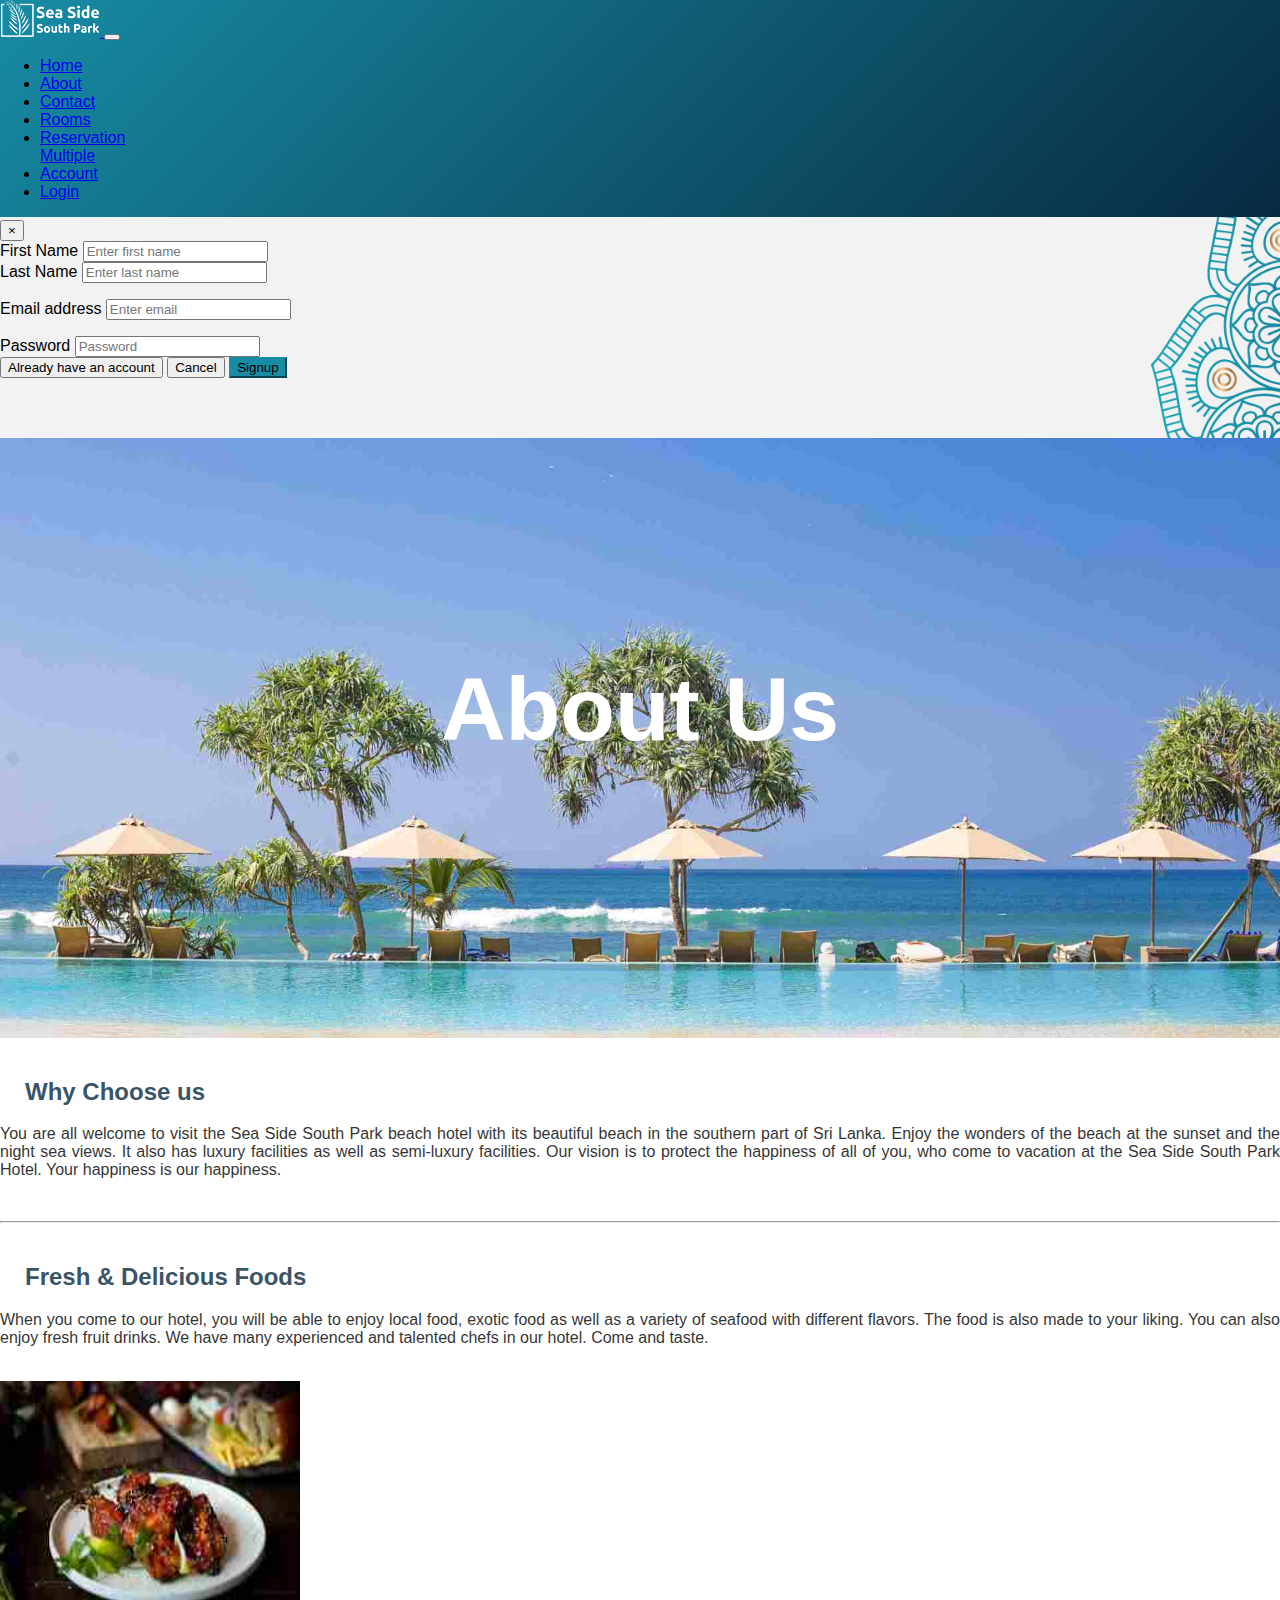
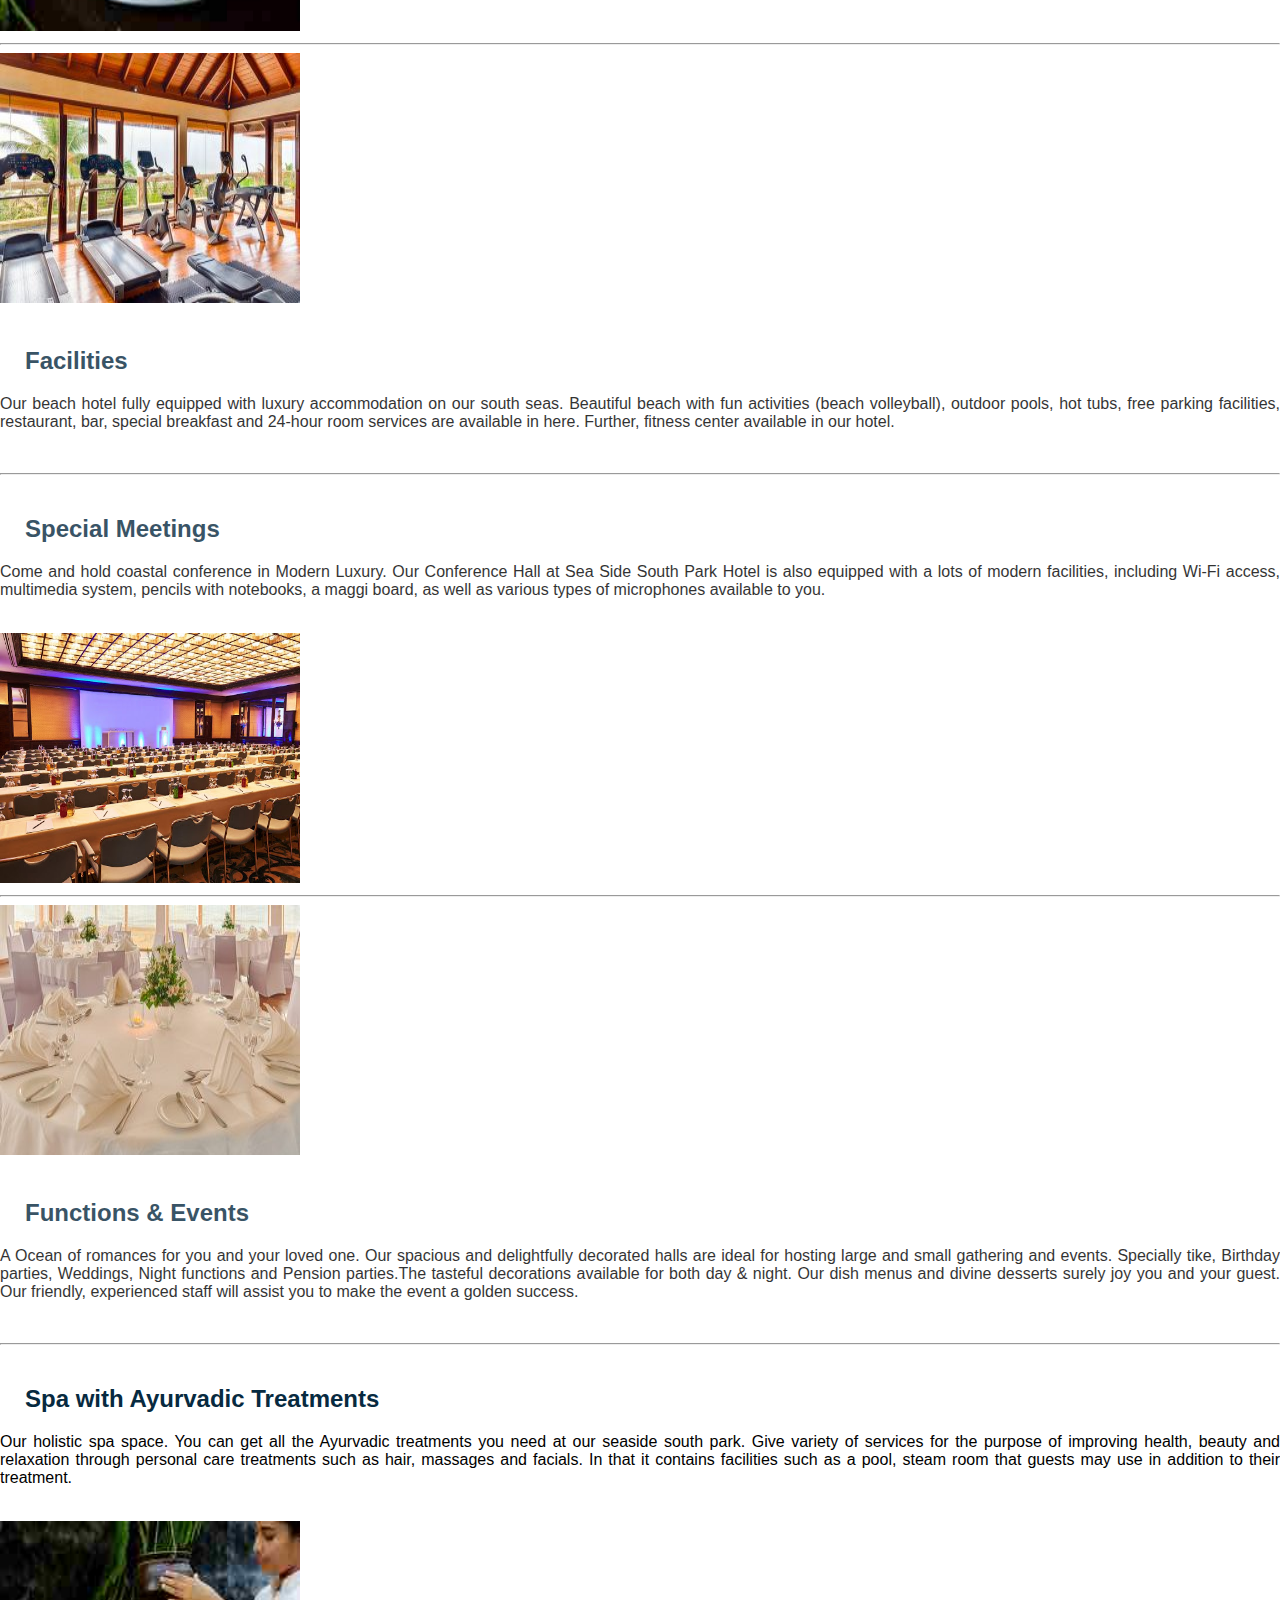
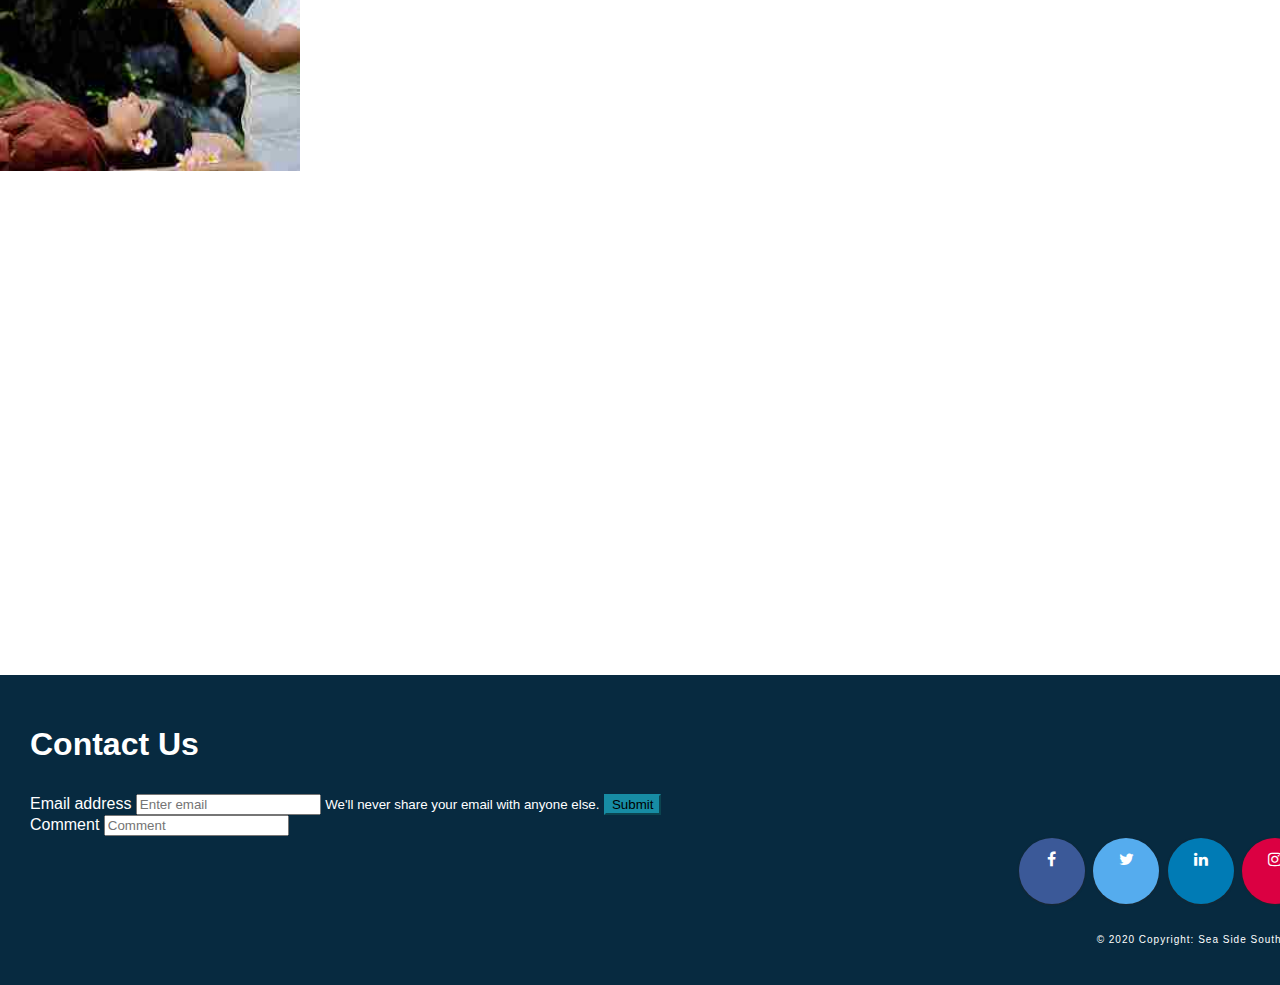
<file: html/about.html>
<!DOCTYPE html>
<html>

    <head>

        <title>About</title>
        <link rel="stylesheet" type="text/css" href="../css/about.css"/> 
        <link rel="stylesheet" href="../css/navbar.css">
        <link rel="stylesheet" href="../css/footer1.css">
        <script src="../js/home.js"></script>
        <link rel="stylesheet" href="https://cdnjs.cloudflare.com/ajax/libs/font-awesome/4.7.0/css/font-awesome.min.css">
        <link rel="stylesheet" href="https://cdn.jsdelivr.net/npm/bootstrap@4.5.3/dist/css/bootstrap.min.css" integrity="sha384-TX8t27EcRE3e/ihU7zmQxVncDAy5uIKz4rEkgIXeMed4M0jlfIDPvg6uqKI2xXr2" crossorigin="anonymous">
        <meta name="viewport" content="width=device-width, initial-scale=1, shrink-to-fit=no">

        <script src="https://code.jquery.com/jquery-3.5.1.slim.min.js" integrity="sha384-DfXdz2htPH0lsSSs5nCTpuj/zy4C+OGpamoFVy38MVBnE+IbbVYUew+OrCXaRkfj" crossorigin="anonymous"></script>
        <script src="https://cdn.jsdelivr.net/npm/popper.js@1.16.1/dist/umd/popper.min.js" integrity="sha384-9/reFTGAW83EW2RDu2S0VKaIzap3H66lZH81PoYlFhbGU+6BZp6G7niu735Sk7lN" crossorigin="anonymous"></script>
        <script src="https://cdn.jsdelivr.net/npm/bootstrap@4.5.3/dist/js/bootstrap.min.js" integrity="sha384-w1Q4orYjBQndcko6MimVbzY0tgp4pWB4lZ7lr30WKz0vr/aWKhXdBNmNb5D92v7s" crossorigin="anonymous"></script>
        <script src="../js/popups.js"></script>
        <script src="../js/signupValidation.js"></script>

    </head>

    <body>


<!--navbar Start-->
<div class="navDiv" id="navDiv">
  <nav class="navbar navbar-expand-sm navbar-dark" id="navbar">

    <a href="home.html" class="navbar-brand">
      <img src="../images/Untitled-1.png" width="100" alt="South Park" >
    </a>
    <button class="navbar-toggler" data-toggle="collapse" data-target="#dropMenu"><span class="navbar-toggler-icon"></span></button>

    <div class="collapse navbar-collapse justify-content-end" id="dropMenu">

        <ul class="navbar-nav">
            <li class="nav-item "><a href="home.html" class="nav-link">Home</a></li>
            <li class="nav-item active"><a href="about.html" class="nav-link">About</a></li>
            <li class="nav-item"><a href="#footer" class="nav-link">Contact</a></li>
            <li class="nav-item"><a href="roomsh.html" class="nav-link">Rooms</a></li>
            <li class="nav-item"><a href="../php/isloginRe.php" class="nav-link">Reservation</a></li>
            <li class="nav-item dropdown">
              <a class="nav-link Main-Item-Drop" href="#" id="navbarDropdown" role="button" data-toggle="dropdown" aria-haspopup="true" aria-expanded="false">
                Multiple
              </a>
              <div class="dropdown-content-Three">
                <a href="gallery.html">Gallery</a>
                <a href="facilities.html">Facilities</a>  
                <a href="festivals.html">Festivals</a>
                <a href="faq.html">FAQ</a>    
            </div>
            </li>
            <li class="nav-item" ><a href="../php/isloginAc.php" class="nav-link">Account</a></li>
            <li class="nav-item" ><a href="javascript:newly()" class="nav-link">Login</a></li>
        </ul>

    </div>
</nav>
</div>
<!--navbar End-->

<!--Login Signup Start-->

<div class="bs-example">
  <div id="myModal" class="modal fade" tabindex="-1">
    
        <div class="modal-dialog modal-dialog-scrollable">
          <div class="modal-content" id="1">
              <div class="modal-header">

                  <strong>
                      <h2 class="logsignh2">Login</h2>
                  </strong>
                      <button type="button" class="close" data-dismiss="modal">&times;</button>
              </div>
              
              <div class="modal-body" >

                  <form action="../php/login.php" method="POST">
                      <div class="form-group">
                        <label for="exampleInputEmail1">First Name</label>
                        <input type="text" class="form-control" name="fnamee" id="exampleInputEmail1" aria-describedby="emailHelp" placeholder="Enter first" required>
                        <small id="emailHelp" class="form-text text-muted">We'll never share your email with anyone else.</small>
                      </div>
                      <div class="form-group">
                        <label for="exampleInputPassword1">Password</label>
                        <input type="password" class="form-control" name="pwdd" id="exampleInputPassword1" placeholder="Password" required>
                      </div>
                      
                      <div class="modal-footer">
                          <button type="submit" class="btn btn-secondary" onclick="newlyy()" data-dismiss="modal">Don't have an account</button>
                          <button type="button" class="btn btn-secondary" data-dismiss="modal">Cancel</button>
                          <button type="submit" class="btn btn-primary" name="login" >Login</button>
                      </div>
  
                    </form>
                  
            </div>
              
          </div>
      </div>
  </div>
</div>


<div class="bs-example">
<div id="myModal2" class="modal fade" tabindex="-1">

    <div class="modal-dialog modal-dialog-scrollable">
      <div class="modal-content" id="1">
          <div class="modal-header">

              <strong>
                  <h2 class="logsignh2">Signup</h2>
              </strong>
                  <button type="button" class="close" data-dismiss="modal">&times;</button>
          </div>
          
          <div class="modal-body" >
              

            <form action="../php/signup.php" method="POST" name="signup">


              <div class="form-group">
                  <label for="exampleInputEmail1">First Name <span id="demo1" style="color: #0f7c92;"></span></label> 
                  <input type="text" class="form-control" name="fname" id="exampleInputEmail1" aria-describedby="emailHelp" placeholder="Enter first name" required>
                  
                </div>

                <div class="form-group">
                  <label for="exampleInputEmail1">Last Name <span id="demo2" style="color: #0f7c92;"></span></label>
                  <input type="text" class="form-control" name="lname" id="exampleInputEmail1" aria-describedby="emailHelp" placeholder="Enter last name" required>
                  <p id="demo2"></p>                     
                </div>

                <div class="form-group">
                  <label for="exampleInputEmail1">Email address <span id="demo3" style="color: #0f7c92;"></span></label>
                  <input type="email" class="form-control" name="email" id="exampleInputEmail1" aria-describedby="emailHelp" placeholder="Enter email" required>
                  <p id="demo3"></p>
                </div>

                <div class="form-group">
                  <label for="exampleInputPassword1">Password <span id="demo4" style="color: #0f7c92;"></span></label>
                  <input type="password" class="form-control" name="pwd" id="exampleInputPassword1" placeholder="Password" required>
                </div>
                
                <div class="modal-footer">
                    <button type="submit" class="btn btn-secondary" onclick="newly()" data-dismiss="modal">Already have an account</button>
                    <button type="button" class="btn btn-secondary" data-dismiss="modal">Cancel</button>
                    <button type="submit" class="btn btn-primary" name="signup" onclick="validateSignup()">Signup</button>
                </div>

          </form>
          
        </div>
          
      </div>
  </div>
</div>
</div>

<!--Login Signup End-->
                
        <div class="parallax">
            <h1 class="parallaxH1 img-fluid">About Us</h1>
        </div>

        <div class="card bg-light mb-3 c1" >
               
          <div class="card-body ">
            <h2 class="card-title text-center">Why Choose us </h2>
            <p class="card-text ">You are all welcome to visit the Sea Side South Park beach hotel with its beautiful beach in the southern part of Sri Lanka. Enjoy the wonders of the beach at the sunset and the night sea views. It also has luxury facilities as well as semi-luxury facilities. Our vision is to protect the happiness of all of you, who come to vacation at the Sea Side South Park Hotel. Your happiness is our happiness.</p><br>
          </div>
        </div>

        <hr>

        <div class="container">

        <div class="row">
             <div class="col-12  col-md-6 col-xl-8 ">
              <div class="card bg-light mb-3 c1" > 

                <div class="card-body">
                  <h2 class="card-title text-center">Fresh & Delicious Foods</h2>
                  <p class="card-text">When you come to our hotel, you will be able to enjoy local food, exotic food as well as a variety of seafood with different flavors. The food is also made to your liking. You can also enjoy fresh fruit drinks. We have many experienced and talented chefs in our hotel. Come and taste.</p><br>
                </div>
              </div>              
             </div> 
             <div class="col-12  col-md-6 col-xl-4">
               <img class="img1 img-fluid" src="../images/pic2.jpg" alt="">
             </div>
        </div>

        <hr>

        <div class="row">
          <div class="col-12  col-md-6 col-xl-4">
            <img class="img1 img-fluid" src="../images/pic3.jpg" alt="">
          </div>
            <div class="col-12  col-md-6 col-xl-8">
              <div class="card bg-light mb-3 c1 c1" >
               
                <div class="card-body ">
                  <h2 class="card-title text-center">Facilities</h2>
                  <p class="card-text">Our beach hotel fully equipped with luxury accommodation on our south seas. Beautiful beach with fun activities (beach volleyball), outdoor pools, hot tubs, free parking facilities, restaurant, bar, special breakfast and 24-hour room services are available in here. Further, fitness center available in our hotel.</p><br>
                </div>
              </div>
            </div>           
        </div>

        <hr>

        <div class="row">
              <div class="col-12  col-md-6 col-xl-8">
                <div class="card bg-light mb-3 c1" >
               
                  <div class="card-body">
                    <h2 class="card-title text-center">Special Meetings</h2>
                    <p class="card-text">Come and hold coastal conference in Modern Luxury. Our Conference Hall at Sea Side South Park Hotel is also equipped with a lots of modern facilities, including Wi-Fi access, multimedia system, pencils with notebooks, a maggi board, as well as various types of microphones available to you.</p><br>
                  </div>
                </div>
              </div>
              <div class="col-12  col-md-6 col-xl-4">
                <img class="img1 img-fluid" src="../images/pic4.jpg" alt="">
              </div>
        </div>

        <hr>

        <div class="row">
          <div class="col-12  col-md-6 col-xl-4">
            <img class="img1 img-fluid" src="../images/pic5.jpg" alt="">
          </div>
                <div class="col-12  col-md-6 col-xl-8">
                  <div class="card bg-light mb-3 c1" >
               
                    <div class="card-body">
                      <h2 class="card-title text-center">Functions & Events</h2>
                      <p class="card-text">A Ocean of romances for you and your loved one. Our spacious and delightfully decorated halls are ideal for hosting large and small gathering and events. Specially tike, Birthday parties, Weddings, Night functions and Pension parties.The tasteful decorations available for both day & night. Our dish menus and divine desserts surely joy you and your guest. Our friendly, experienced staff will assist you to make the event a golden success.</p><br>
                    </div>
                  </div>
                </div>              
        </div>

        <hr>
     
        <div class="row">
                  <div class="col-12  col-md-6 col-xl-8">
                    <div class="card bg-light mb-3" >
               
                      <div class="card-body">
                        <h2 class="card-title text-center">Spa with Ayurvadic Treatments</h2>
                        <p class="card-text">Our holistic spa space. You can get all the Ayurvadic treatments you need at our seaside south park. Give variety of services for the purpose of improving health, beauty and relaxation through personal care treatments such as hair, massages and facials.  In that it contains facilities such as a pool, steam room that guests may use in addition to their treatment.</p><br>
                      </div>
                    </div>
                  </div>
                  <div class="col-12  col-md-6 col-xl-4">
                    <img class="img1 img-fluid" src="../images/pic6.jpg" alt="">
                  </div>
        </div>
                
        </div><!--first level-->



        
        <div id="map-container-google-1" class="col-sm-12 col-lg-12 col-xl-12" style="height: 500px; width: 100%;">
          <iframe src="https://www.google.com/maps/embed?pb=!1m18!1m12!1m3!1d18870.067970162127!2d80.10077169028104!3d6.138343176883291!2m3!1f0!2f0!3f0!3m2!1i1024!2i768!4f13.1!3m3!1m2!1s0x3ae177d74410eb43%3A0xa444193117199de5!2sSea%20Side%20South%20Park%20Hotel!5e0!3m2!1sen!2slk!4v1608898461416!5m2!1sen!2slk" width="100%" height="485" frameborder="0" style="border:0;" allowfullscreen="" aria-hidden="false" tabindex="0" style="border-radius: 10px;"></iframe>
        </div>






            
   <!--Footer Start-->

   <footer id="footer">          
    <form action="../php/feedback.php" method="POST">
      <div class="container">
        <h1 style="color: white; text-align: left; font-weight: bold; padding-bottom: 10px;">Contact Us</h1>
        <div class="row">
          <div class="col-6 col-mid-6">
            <div class="form-group" style="text-align: left;">
              
              <label for="exampleInputEmail1">Email address</label>
              <input type="email" class="form-control" id="exampleInputEmail1" aria-describedby="emailHelp" placeholder="Enter email" name="cemail" required>
              <small id="emailHelp" class="form-text text-muted">We'll never share your email with anyone else.</small>
              <button type="submit" class="btn btn-primary submit-Button-comment" name="fback">Submit</button>
            </div>
          </div>
          <div class="col-6 col-mid-6">
            <div class="form-group" style="text-align: left;">
              <label for="exampleInputEmail1">Comment</label>
              <input type="text" class="form-control" id="exampleInputEmail1" aria-describedby="emailHelp" placeholder="Comment" name="comment" required>
              
            </div>
          </div>
        </div>
      </div>
    </form>       
    <div class="container">
      <div class="Social">
        <a href="#" class="fa fa-facebook"></a>
        <a href="#" class="fa fa-twitter"></a>
        <a href="#" class="fa fa-linkedin"></a>
        <a href="#" class="fa fa-instagram"></a>
     </div>

     <div class="footer-copyright">
      <p>© 2020 Copyright: Sea Side South Park</p>
    </div>
     
    </div>   
  </footer>

<!--Footer End-->

        
    </body>
</html>
</file>
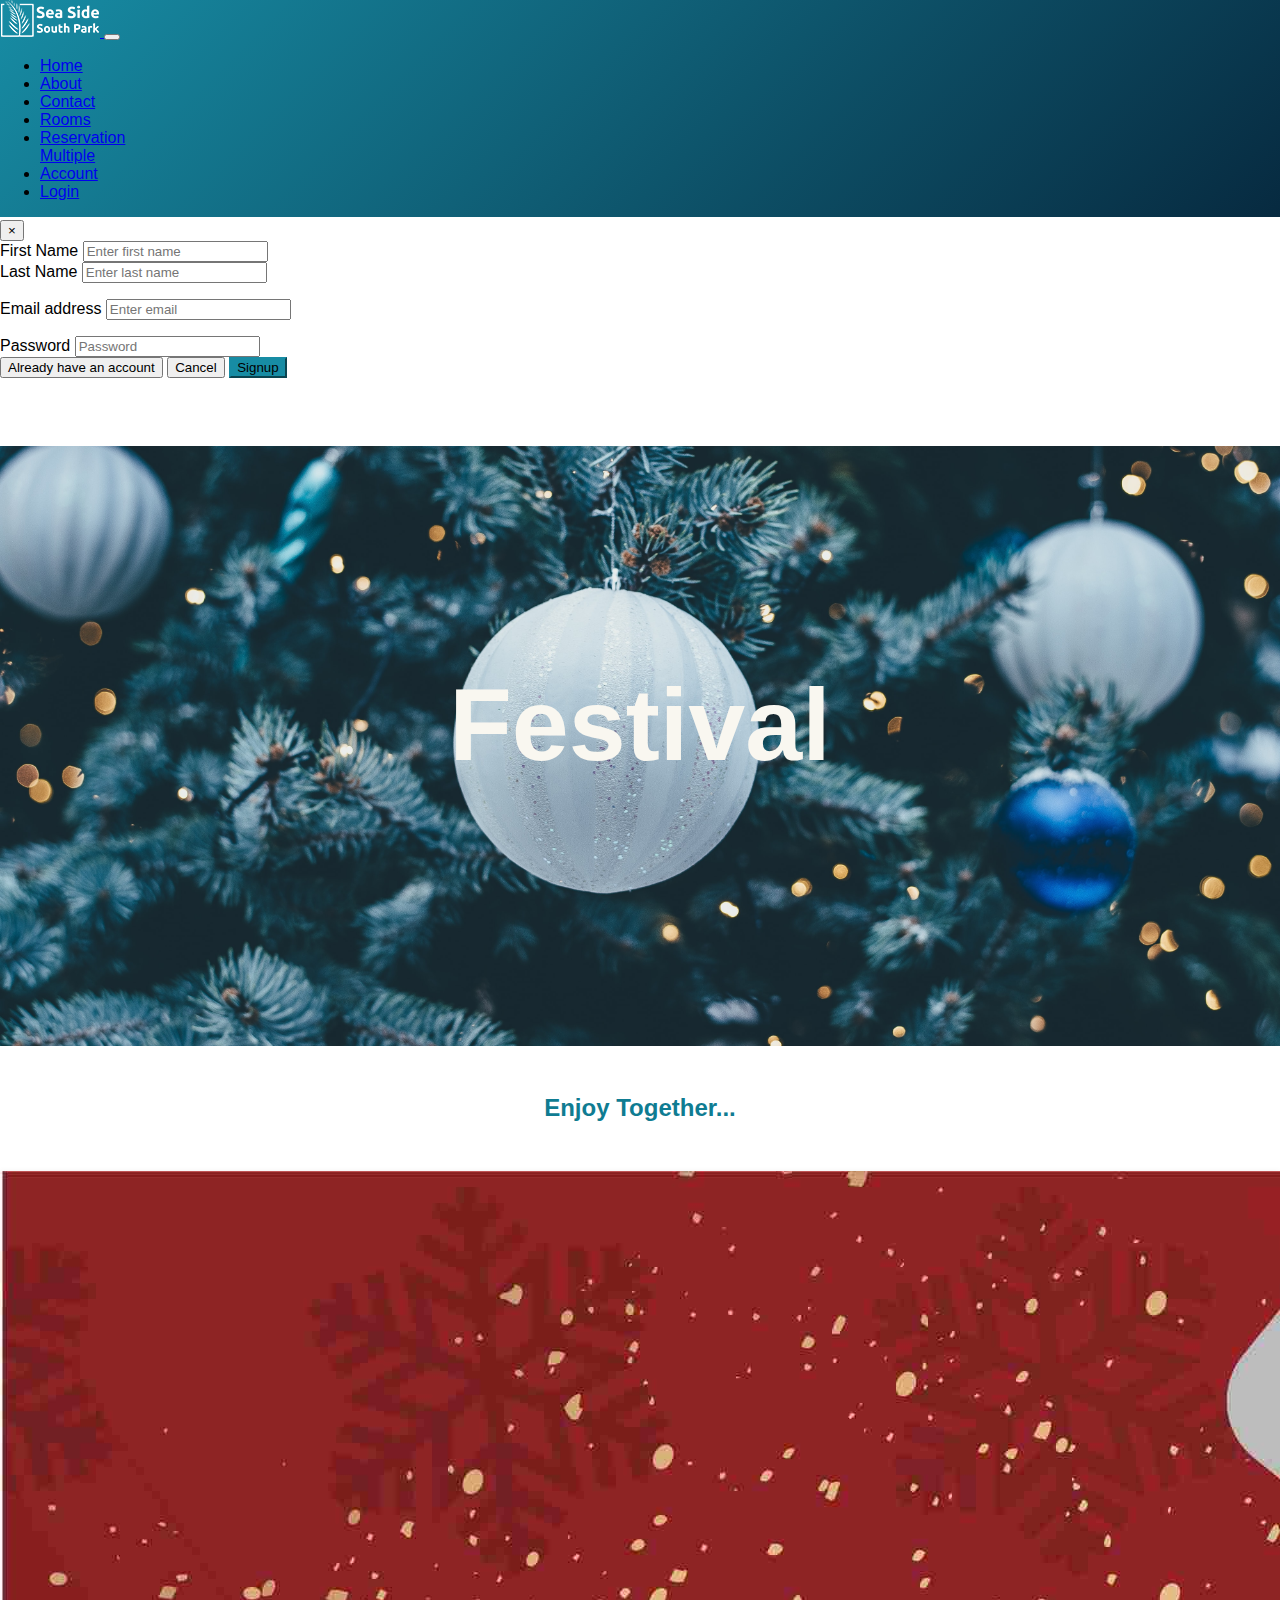
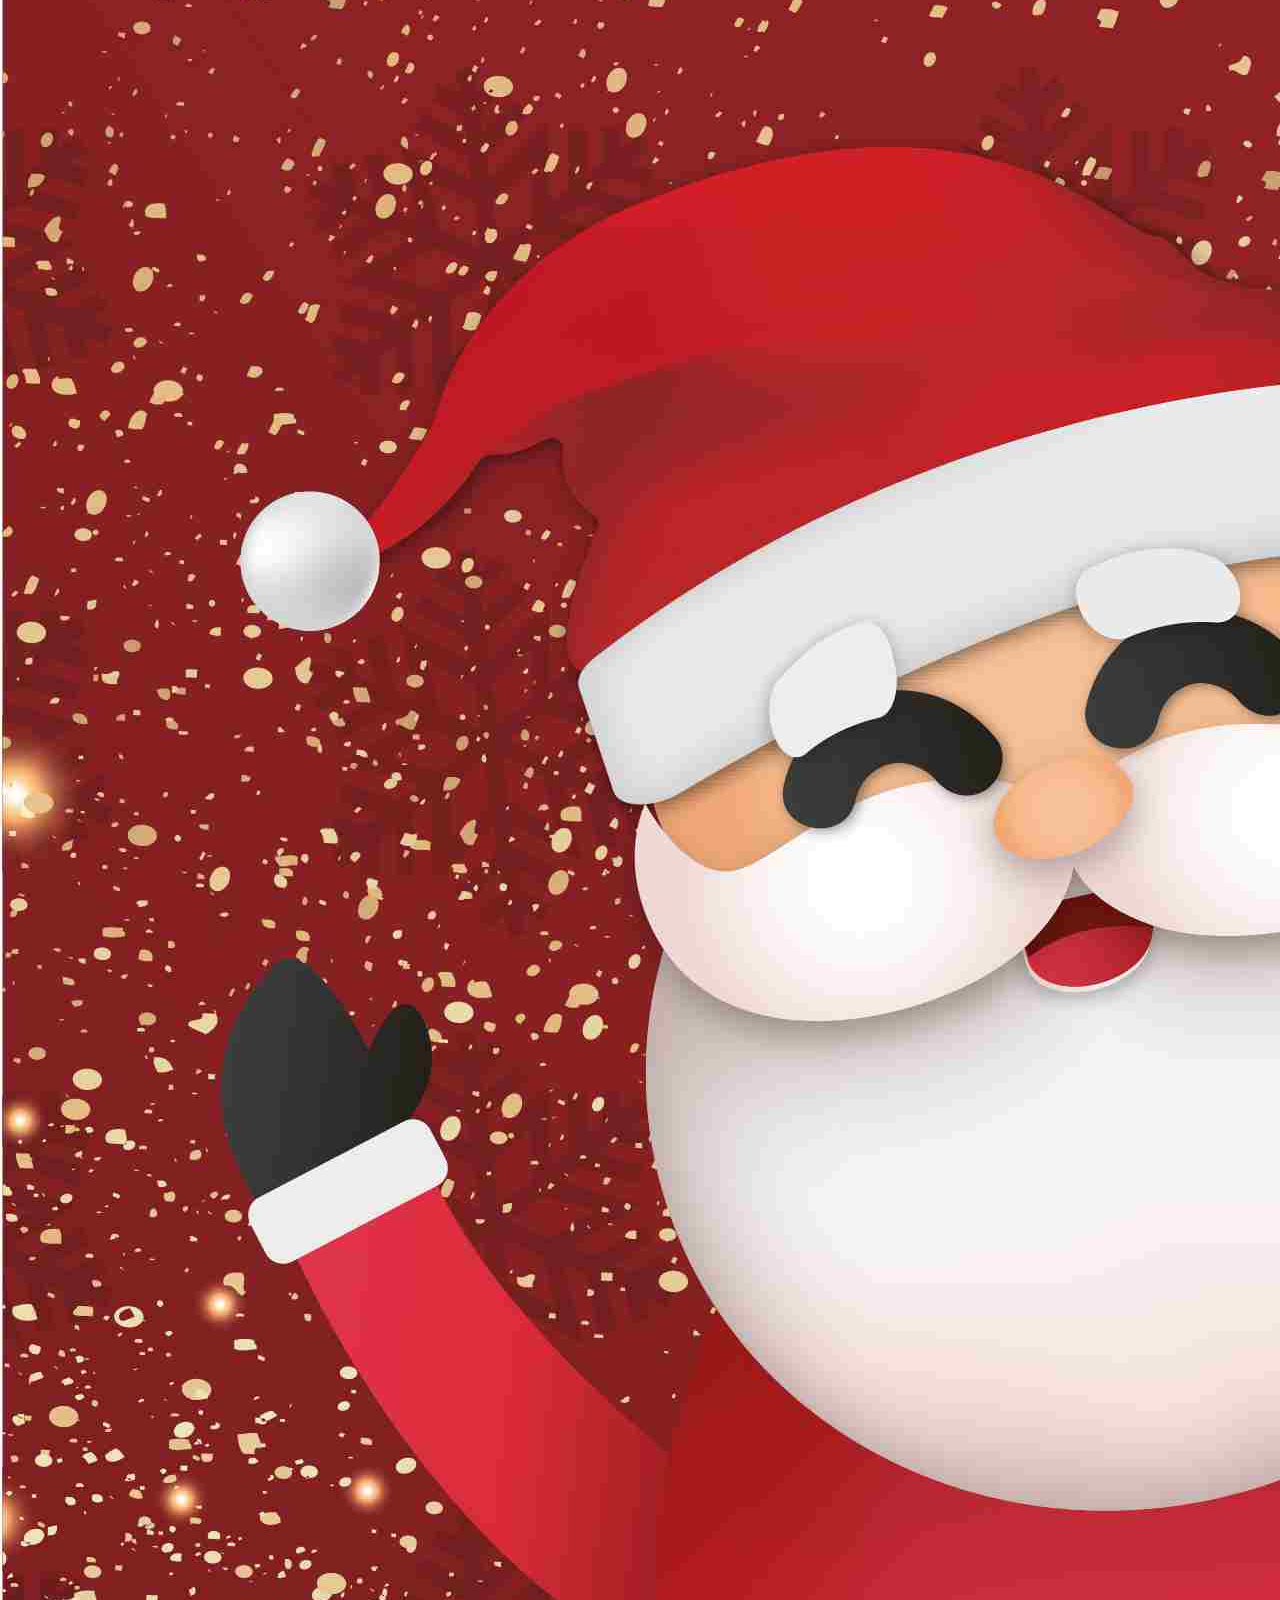
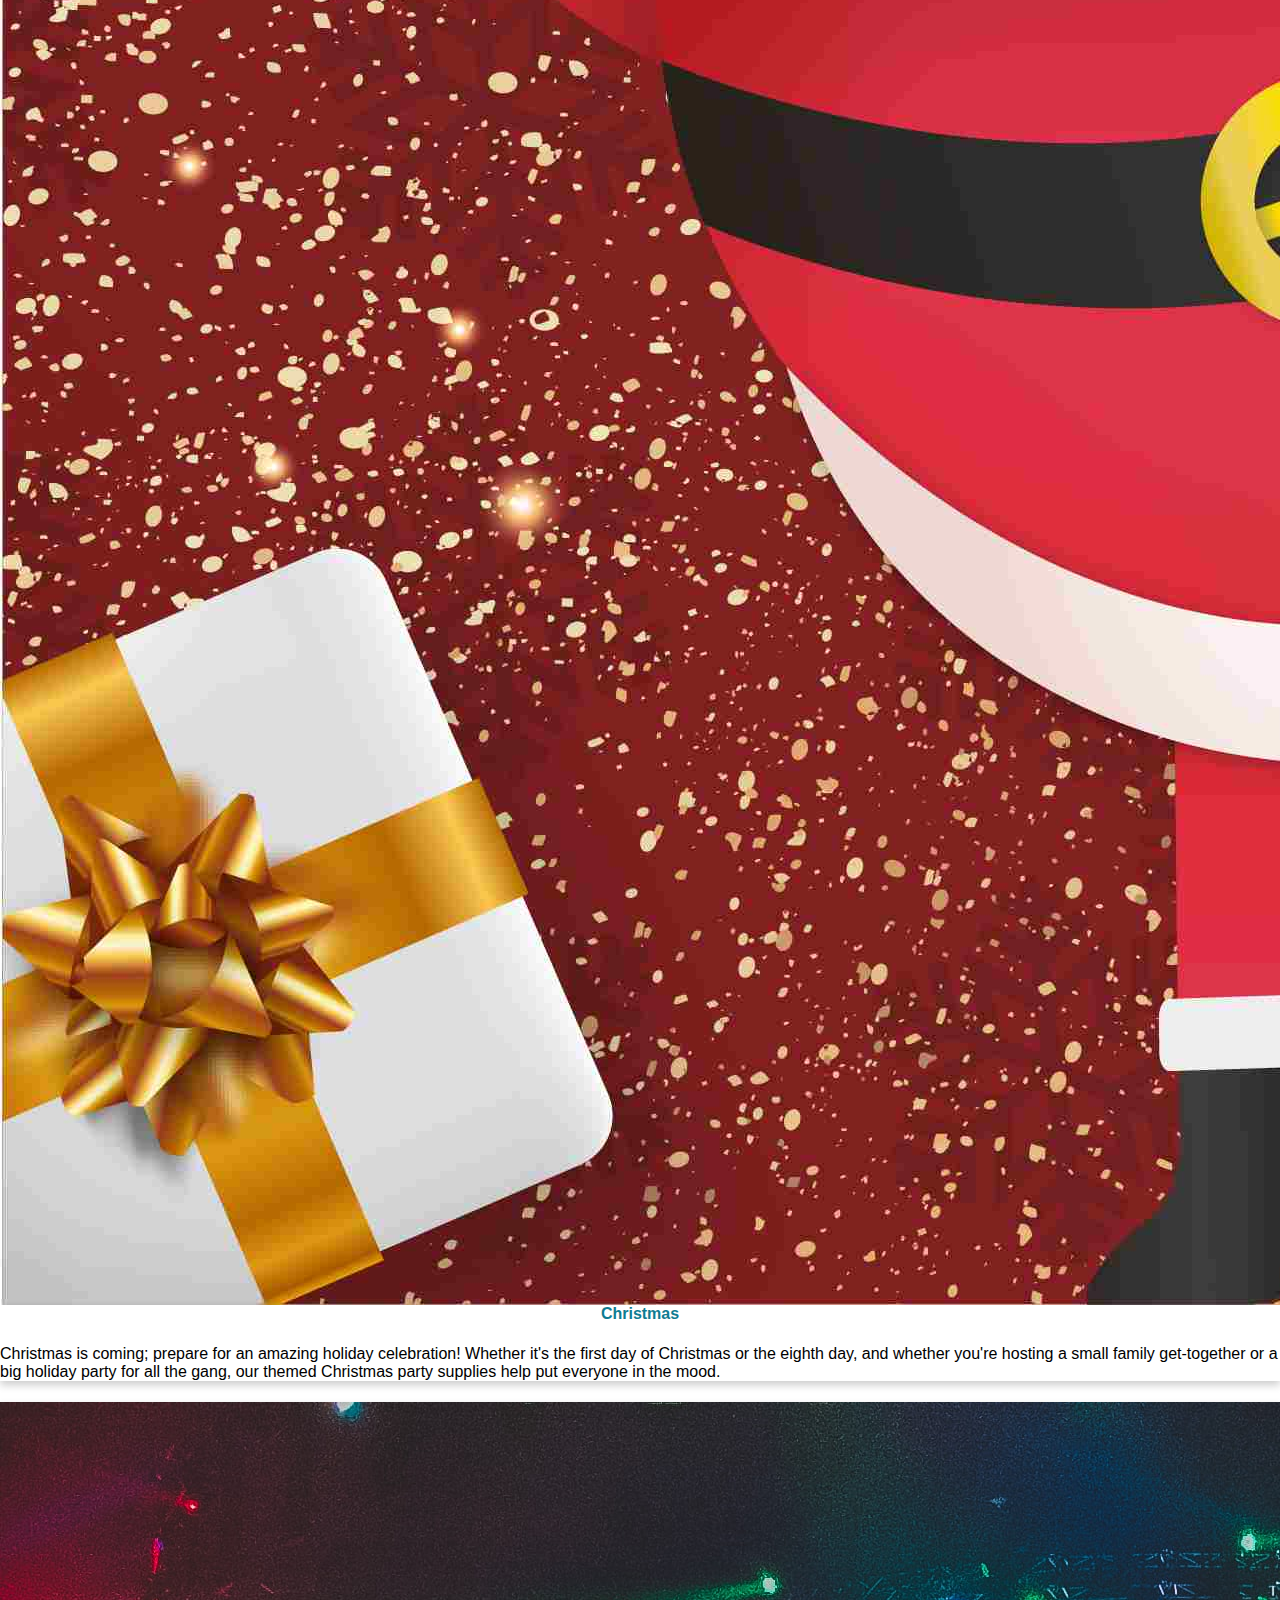
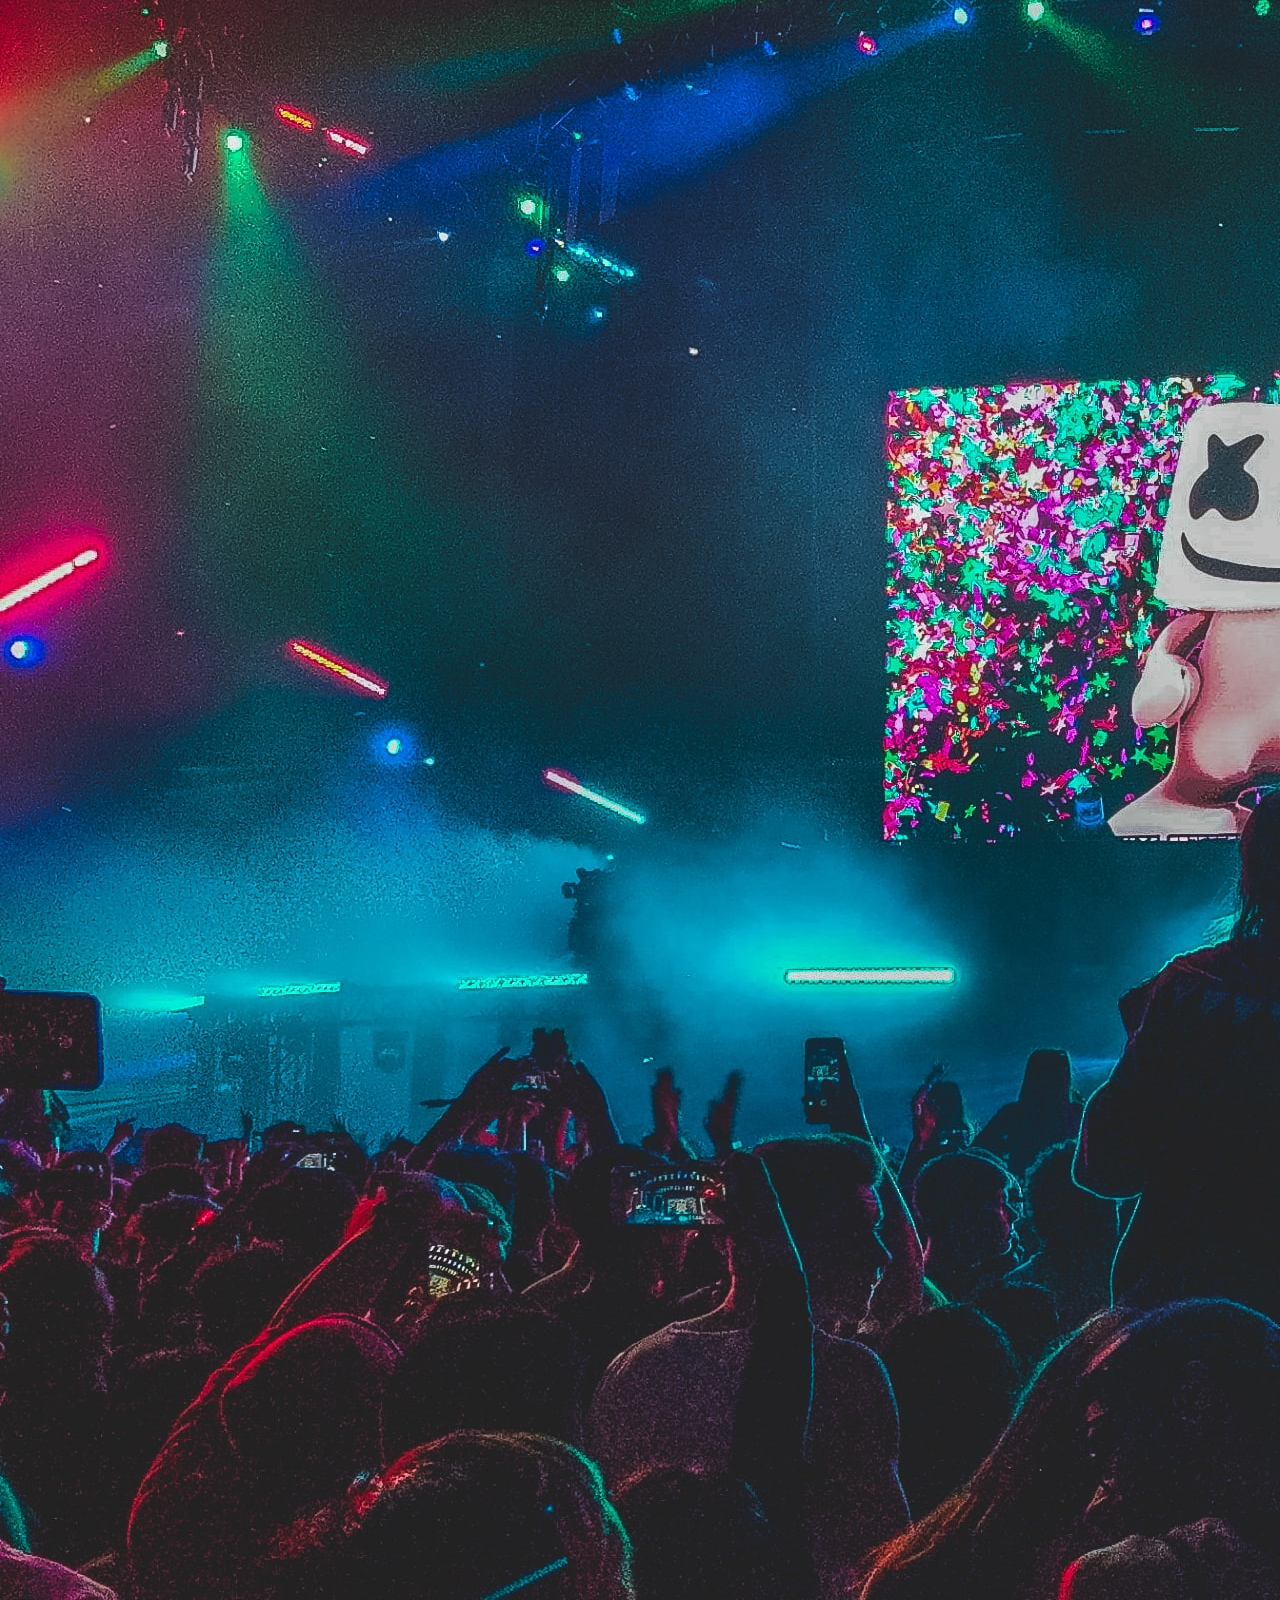
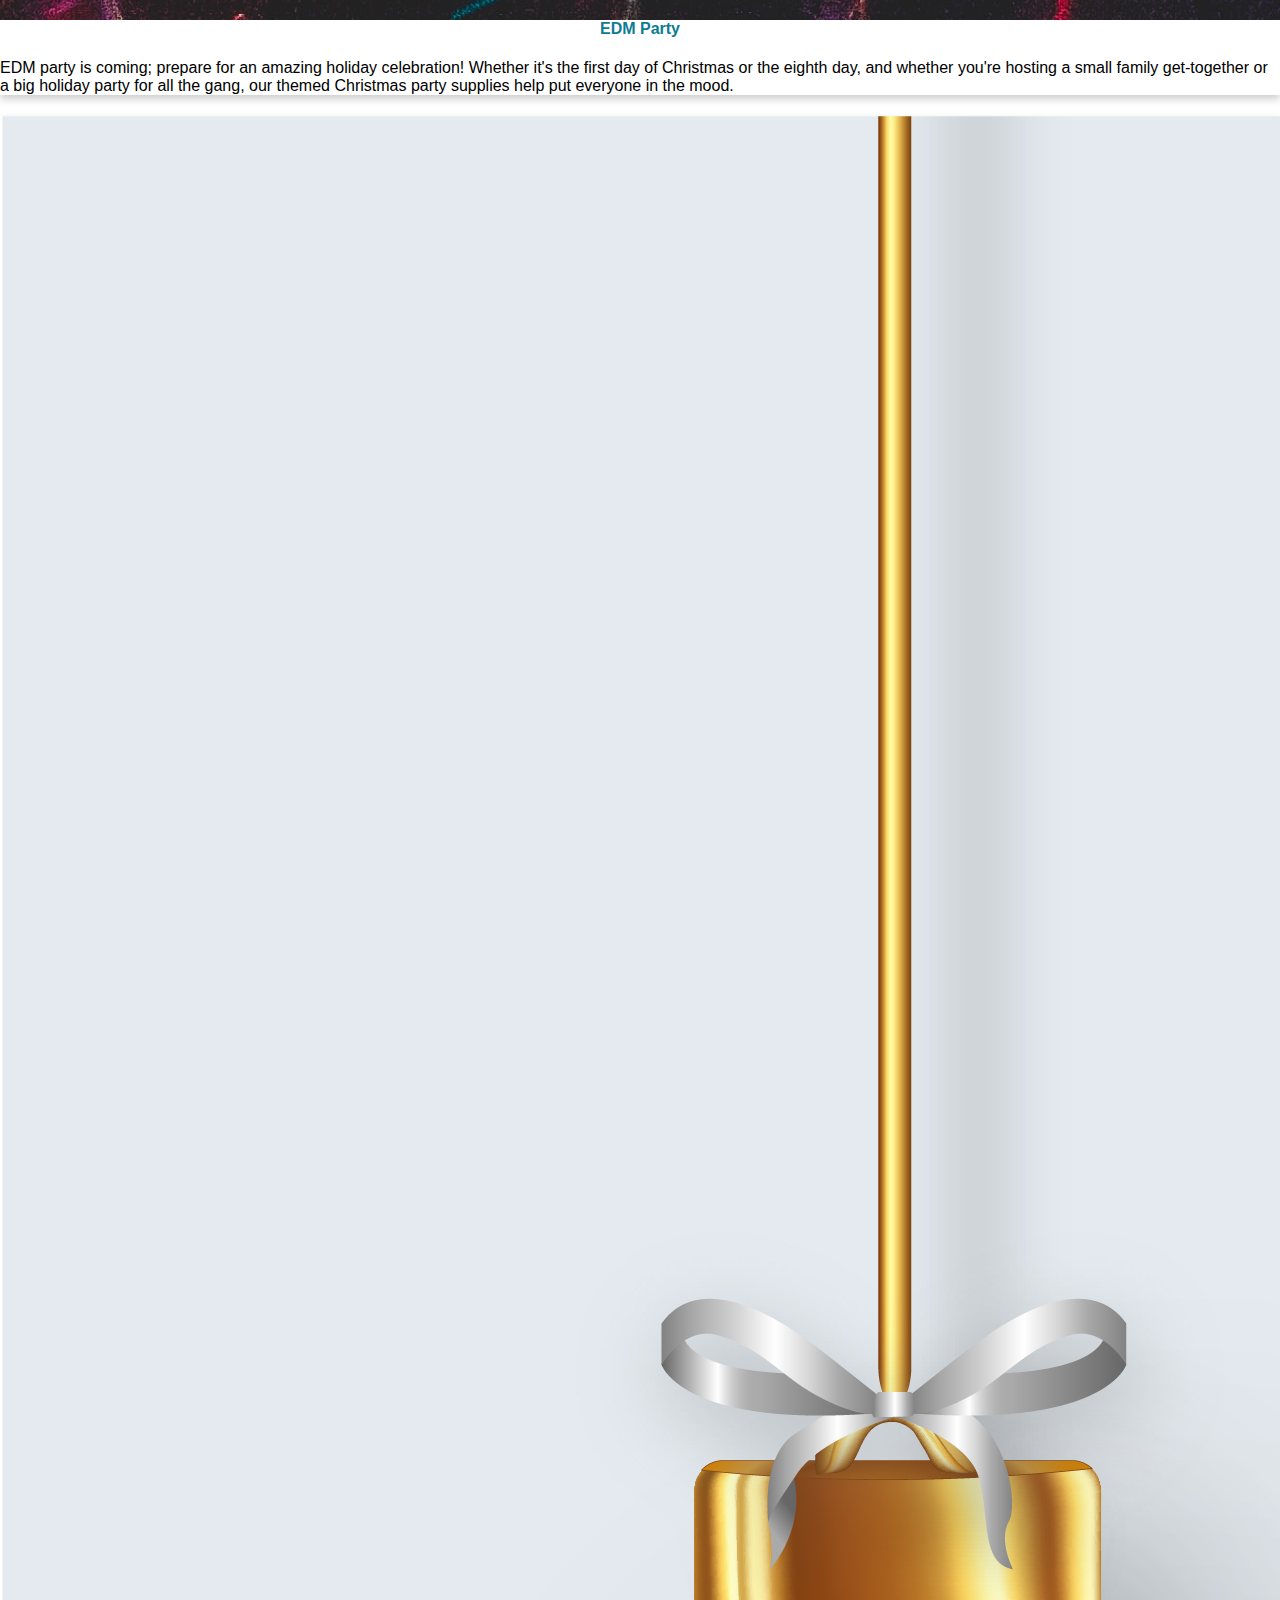
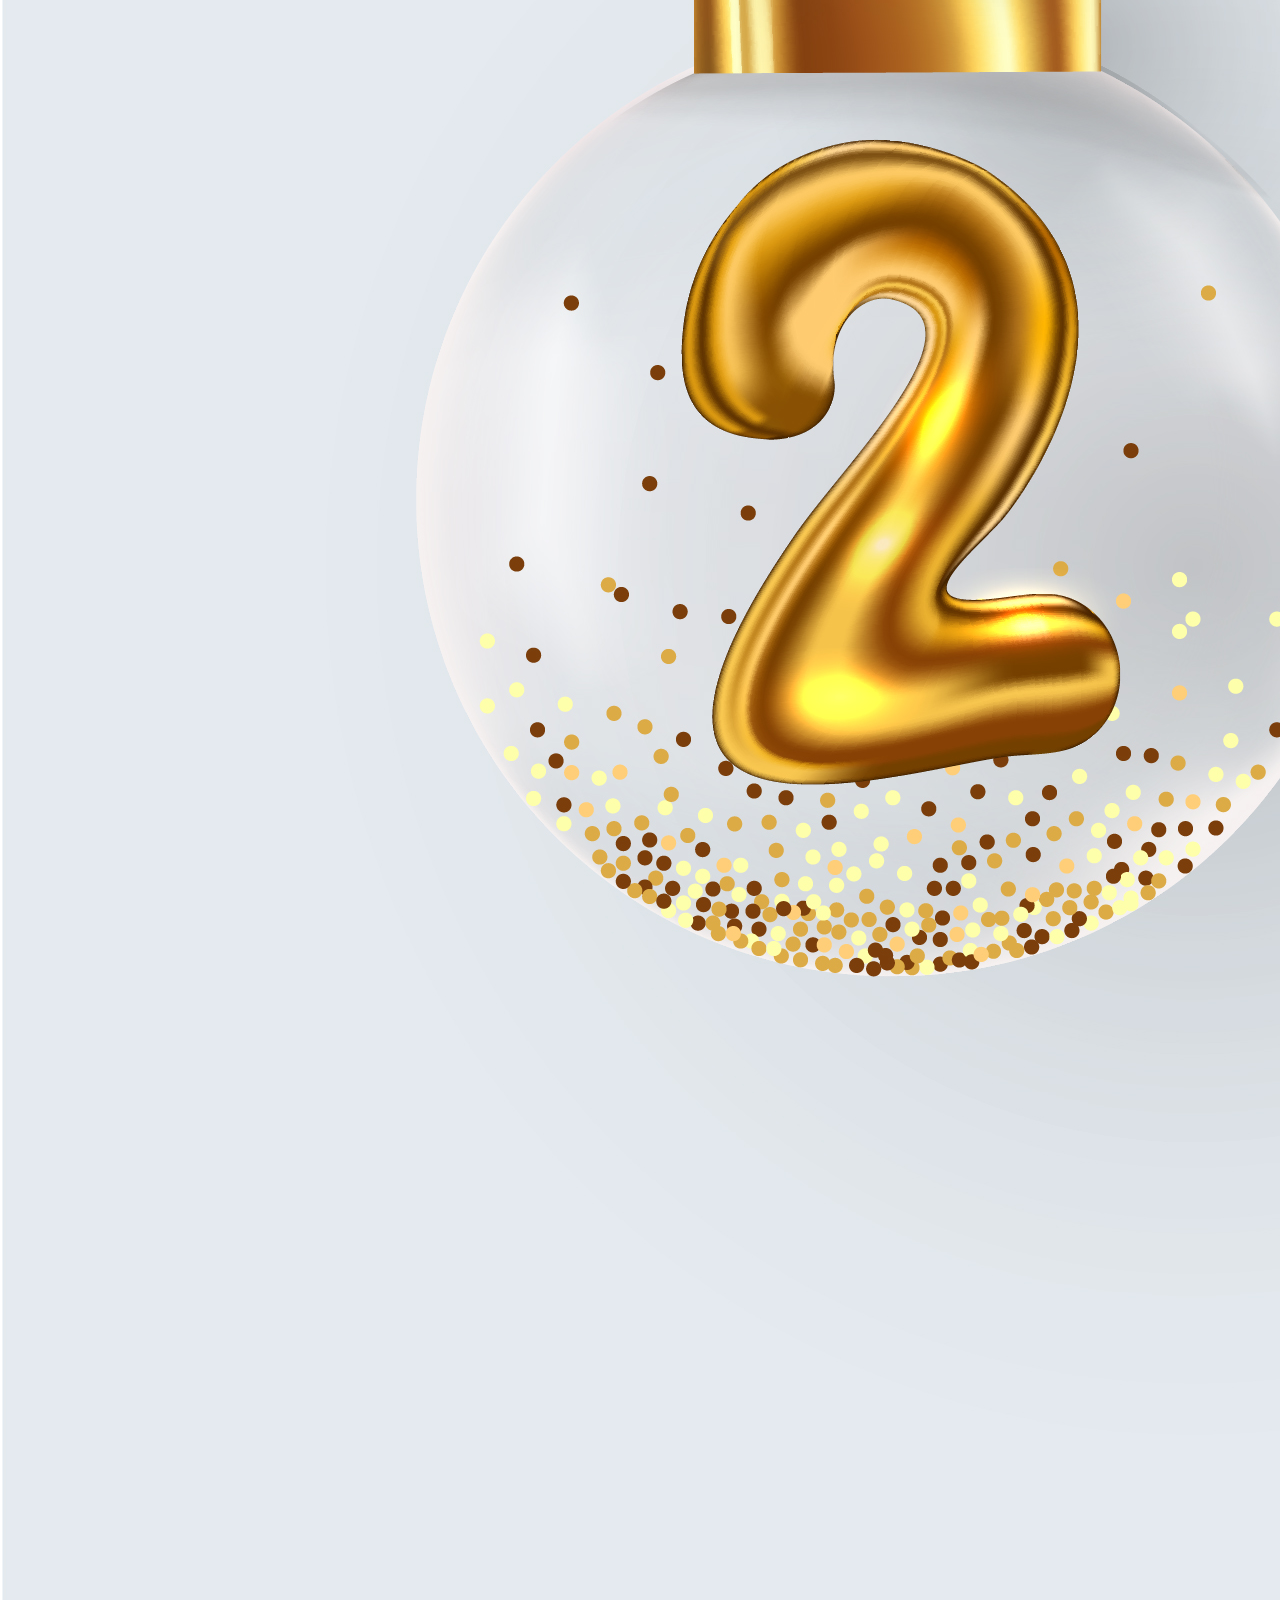
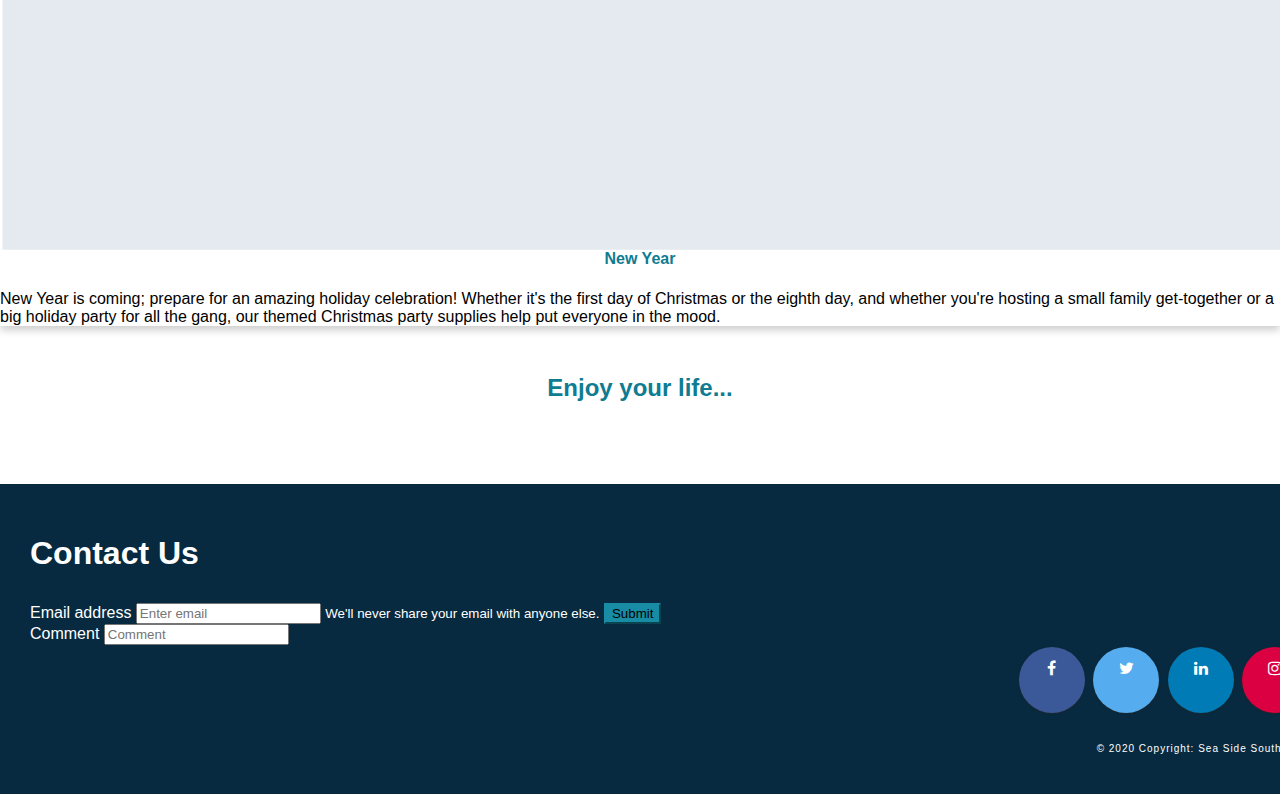
<file: html/festivals.html>
<!DOCTYPE html>
<html lang="en">
<head>
    <meta charset="UTF-8">
    <meta name="viewport" content="width=device-width, initial-scale=1.0">
    <title>Sea Side South Park</title>
    <link rel="stylesheet" href="../css/navbar.css">
        <link rel="stylesheet" href="../css/footer1.css">
        <link rel="stylesheet" href="../css/home.css">
       <link rel="stylesheet" href="../css/festival.css">
        <script src="../js/home.js"></script>
        <link rel="stylesheet" href="https://cdnjs.cloudflare.com/ajax/libs/font-awesome/4.7.0/css/font-awesome.min.css">
        <link rel="stylesheet" href="https://cdn.jsdelivr.net/npm/bootstrap@4.5.3/dist/css/bootstrap.min.css" integrity="sha384-TX8t27EcRE3e/ihU7zmQxVncDAy5uIKz4rEkgIXeMed4M0jlfIDPvg6uqKI2xXr2" crossorigin="anonymous">
        <meta name="viewport" content="width=device-width, initial-scale=1, shrink-to-fit=no">

        <script src="https://code.jquery.com/jquery-3.5.1.slim.min.js" integrity="sha384-DfXdz2htPH0lsSSs5nCTpuj/zy4C+OGpamoFVy38MVBnE+IbbVYUew+OrCXaRkfj" crossorigin="anonymous"></script>
        <script src="https://cdn.jsdelivr.net/npm/popper.js@1.16.1/dist/umd/popper.min.js" integrity="sha384-9/reFTGAW83EW2RDu2S0VKaIzap3H66lZH81PoYlFhbGU+6BZp6G7niu735Sk7lN" crossorigin="anonymous"></script>
        <script src="https://cdn.jsdelivr.net/npm/bootstrap@4.5.3/dist/js/bootstrap.min.js" integrity="sha384-w1Q4orYjBQndcko6MimVbzY0tgp4pWB4lZ7lr30WKz0vr/aWKhXdBNmNb5D92v7s" crossorigin="anonymous"></script>
        
        <script src="../js/popups.js"></script>
        
        <script src="https://code.jquery.com/jquery-3.5.1.slim.min.js" integrity="sha384-DfXdz2htPH0lsSSs5nCTpuj/zy4C+OGpamoFVy38MVBnE+IbbVYUew+OrCXaRkfj" crossorigin="anonymous"></script>
        <script src="https://cdn.jsdelivr.net/npm/popper.js@1.16.1/dist/umd/popper.min.js" integrity="sha384-9/reFTGAW83EW2RDu2S0VKaIzap3H66lZH81PoYlFhbGU+6BZp6G7niu735Sk7lN" crossorigin="anonymous"></script>
        <script src="https://cdn.jsdelivr.net/npm/bootstrap@4.5.3/dist/js/bootstrap.min.js" integrity="sha384-w1Q4orYjBQndcko6MimVbzY0tgp4pWB4lZ7lr30WKz0vr/aWKhXdBNmNb5D92v7s" crossorigin="anonymous"></script>
        <script src="../js/signupValidation.js"></script>
       
    <style>

.festivalcover{
            background-image: url("../images/festival.jpg");
    min-height: 600px; 
    background-position: center;
    background-repeat: no-repeat;
    background-size: cover;
    padding: -35px;
    margin-top: 0%;
        }


 h4,h2{

     color: #0f7c92;
     font-weight: bold;
    font-family: 'oswald',sans-serif;
    text-align: center;



 }       

    



    </style>





    </head>
<body>
    
<!--navbar Start-->
<div class="navDiv" id="navDiv">
    <nav class="navbar navbar-expand-sm navbar-dark" id="navbar">
  
      <a href="home.html" class="navbar-brand">
        <img src="../images/Untitled-1.png" width="100" alt="South Park">
      </a>
      <button class="navbar-toggler" data-toggle="collapse" data-target="#dropMenu"><span class="navbar-toggler-icon"></span></button>
  
      <div class="collapse navbar-collapse justify-content-end" id="dropMenu">
  
          <ul class="navbar-nav">
              <li class="nav-item "><a href="home.html" class="nav-link">Home</a></li>
              <li class="nav-item"><a href="about.html" class="nav-link">About</a></li>
              <li class="nav-item"><a href="#footer" class="nav-link">Contact</a></li>
              <li class="nav-item"><a href="roomsh.html" class="nav-link">Rooms</a></li>
              <li class="nav-item"><a href="../php/isloginRe.php" class="nav-link">Reservation</a></li>
              <li class="nav-item dropdown active">
                <a class="nav-link Main-Item-Drop" href="#" id="navbarDropdown" role="button" data-toggle="dropdown" aria-haspopup="true" aria-expanded="false">
                  Multiple
                </a>
                <div class="dropdown-content-Three">
                  <a href="gallery.html">Gallery</a>
                  <a href="facilities.html">Facilities</a>  
                  <a href="festivals.html">Festivals</a>   
              </div>
              </li>
              <li class="nav-item" ><a href="../php/isloginAc.php" class="nav-link">Account</a></li>
              <li class="nav-item" ><a href="javascript:newly()" class="nav-link">Login</a></li>
          </ul>
  
      </div>
  </nav>
  </div>
  <!--navbar End-->
  
  <!--Login Signup Start-->
  
  <div class="bs-example">
    <div id="myModal" class="modal fade" tabindex="-1">
      
          <div class="modal-dialog modal-dialog-scrollable">
            <div class="modal-content" id="1">
                <div class="modal-header">
  
                    <strong>
                        <h2 class="logsignh2">Login</h2>
                    </strong>
                        <button type="button" class="close" data-dismiss="modal">&times;</button>
                </div>
                
                <div class="modal-body" >
  
                    <form action="../php/login.php" method="POST">
                        <div class="form-group">
                          <label for="exampleInputEmail1">First Name</label>
                          <input type="text" class="form-control" name="fnamee" id="exampleInputEmail1" aria-describedby="emailHelp" placeholder="Enter first" required>
                          <small id="emailHelp" class="form-text text-muted">We'll never share your email with anyone else.</small>
                        </div>
                        <div class="form-group">
                          <label for="exampleInputPassword1">Password</label>
                          <input type="password" class="form-control" name="pwdd" id="exampleInputPassword1" placeholder="Password" required>
                        </div>
                        
                        <div class="modal-footer">
                            <button type="submit" class="btn btn-secondary" onclick="newlyy()" data-dismiss="modal">Don't have an account</button>
                            <button type="button" class="btn btn-secondary" data-dismiss="modal">Cancel</button>
                            <button type="submit" class="btn btn-primary" name="login">Login</button>
                        </div>
    
                      </form>
                    
              </div>
                
            </div>
        </div>
    </div>
  </div>
  
  
  <div class="bs-example">
  <div id="myModal2" class="modal fade" tabindex="-1">
  
      <div class="modal-dialog modal-dialog-scrollable">
        <div class="modal-content" id="1">
            <div class="modal-header">
  
                <strong>
                    <h2 class="logsignh2">Signup</h2>
                </strong>
                    <button type="button" class="close" data-dismiss="modal">&times;</button>
            </div>
            
            <div class="modal-body" >
                
  
              <form action="../php/signup.php" method="POST" name="signup">


                <div class="form-group">
                    <label for="exampleInputEmail1">First Name <span id="demo1" style="color: #0f7c92;"></span></label> 
                    <input type="text" class="form-control" name="fname" id="exampleInputEmail1" aria-describedby="emailHelp" placeholder="Enter first name" required>
                    
                  </div>

                  <div class="form-group">
                    <label for="exampleInputEmail1">Last Name <span id="demo2" style="color: #0f7c92;"></span></label>
                    <input type="text" class="form-control" name="lname" id="exampleInputEmail1" aria-describedby="emailHelp" placeholder="Enter last name" required>
                    <p id="demo2"></p>                     
                  </div>

                  <div class="form-group">
                    <label for="exampleInputEmail1">Email address <span id="demo3" style="color: #0f7c92;"></span></label>
                    <input type="email" class="form-control" name="email" id="exampleInputEmail1" aria-describedby="emailHelp" placeholder="Enter email" required>
                    <p id="demo3"></p>
                  </div>

                  <div class="form-group">
                    <label for="exampleInputPassword1">Password <span id="demo4" style="color: #0f7c92;"></span></label>
                    <input type="password" class="form-control" name="pwd" id="exampleInputPassword1" placeholder="Password" required>
                  </div>
                  
                  <div class="modal-footer">
                      <button type="submit" class="btn btn-secondary" onclick="newly()" data-dismiss="modal">Already have an account</button>
                      <button type="button" class="btn btn-secondary" data-dismiss="modal">Cancel</button>
                      <button type="submit" class="btn btn-primary" name="signup" onclick="validateSignup()">Signup</button>
                  </div>

            </form>
            
          </div>
            
        </div>
    </div>
  </div>
  </div>
  
  <!--Login Signup End-->


<div class="festivalcover">
  

    <h1 class="parallaxH1">Festival</h1>


</div>






<!-- Card -->


<b><h2 class="text-center mt-4"><br>Enjoy Together...<br><br></h2></b>


<!-- Card deck -->
<div class="row mr-2 ml-2">
<div class="col-12 col-sm-12 col-md-4 col-lg-4 col-xl-4">
    <!-- Card1 -->
    
    <div class="card">
  
        <!--Card image-->
        <div class="view overlay">
            <div class="hovereffect">

                <div class="inner" >
                <img class="card-img-top" src="../images/christmas.jpg"
                alt="Card image cap">
            </div>
                    <div class="overlay">
                        <h2>Come In As Guests. Leave As Family</h2>
                        <p>Deluxe Room City Facing</p>
                    </div>
            </div>
                        <a href="#!">
                             <div class="mask rgba-white-slight"></div>
          </a>
      
    </div>
      <!--Card content-->
          <div class="card-body">
  
              <!--Title-->
              <h4 class="card-title text-center">Christmas</h4>
              <!--Text-->
              <p class="card-text">Christmas is coming; prepare for an amazing holiday celebration! Whether it's the first day of Christmas or the eighth day, and whether you're hosting a small family get-together or a big holiday party for all the gang, our themed Christmas party supplies help put everyone in the mood.</p>
              <!-- Provides extra visual weight and identifies the primary action in a set of buttons -->
              
              
                
                   
    
                  
            
         </div>
  
    </div>

</div>
  
   
   
   
    <!-- Card2 -->
    <div class="col-12 col-sm-12 col-md-4 col-lg-4 col-xl-4">
    <div class="card">
        <!--Card image-->
            <div class="view overlay">
                <div class="hovereffect">
                     <div class="inner" >
                   <img class="card-img-top" src="../images/edm.jpg"
                   alt="Card image cap"></div>
                        <div class="overlay">
                             <h2>Come In As Guests. Leave As Family</h2>
                             <p><a href="#">Link here</a></p>
                        </div>
                </div>
                   <a href="#!">
                   <div class="mask rgba-white-slight"></div>
                   </a>
            </div>
  
            <!--Card content-->
            <div class="card-body">
                 <!--Title-->
                 <h4 class="card-title text-center">EDM Party</h4>
                 <!--Text-->
                 <p class="card-text">EDM party is coming; prepare for an amazing holiday celebration! Whether it's the first day of Christmas or the eighth day, and whether you're hosting a small family get-together or a big holiday party for all the gang, our themed Christmas party supplies help put everyone in the mood.</p>
                 <!-- Provides extra visual weight and identifies the primary action in a set of buttons -->
                
  
            </div>
  
    </div>

</div> 
  
    
    
    
    
    <!-- Card3 -->
    <div class="col-12 col-sm-12 col-md-4 col-lg-4 col-xl-4">
    <div class="card">
         <!--Card image-->
        <div class="view overlay">
                <div class="hovereffect"> <div class="inner" >
                     <img class="card-img-top" src="../images/newyear.jpg"
                     alt="Card image cap"></div>
                                 <div class="overlay">
                                      <h2>Come In As Guests. Leave As Family</h2>
                                      <p><a href="#">Link here</a></p>
                                </div>
                </div>
                    <a href="#!">
                    <div class="mask rgba-white-slight"></div>
                    </a>
        </div>
  
            <!--Card content-->
            <div class="card-body">
                <!--Title-->
                <h4 class="card-title text-center">New Year</h4>
                <!--Text-->
                <p class="card-text">New Year is coming; prepare for an amazing holiday celebration! Whether it's the first day of Christmas or the eighth day, and whether you're hosting a small family get-together or a big holiday party for all the gang, our themed Christmas party supplies help put everyone in the mood.</p>
                <!-- Provides extra visual weight and identifies the primary action in a set of buttons -->
                
  
            </div>
  
    </div>

    <!-- Card -->

  
</div>
</div>
  <!-- Card deck -->
</div>
  
<h2 class="text-center mt-4"><br>Enjoy your life...<br><br></h2>

  <!-- slide show-->

  
  
  

  <!--

  
    <div id="carouselExampleIndicators" class="carousel slide" data-ride="carousel" >
        
        <div class="carousel-inner">
            <div class="carousel-item active">
                <img class=" img1 d-block w-100" src="../images/cover1.jpg" alt="First slide" style="height: 600px; width: 100%;">
            </div>
            <div class="carousel-item">
                <img class=" img1 d-block w-100 img-fluid" src="../images/cover2.jpg" alt="Second slide" style="height: 600px; width: 100%; " >
            </div>
            <div class="carousel-item">
                <img class=" img1 d-block w-100" src="../images/cover3.jpg" alt="Second slide" style="height: 600px; width: 100%;" >
            </div>
    
        </div>
        <a class="carousel-control-prev" href="#carouselExampleIndicators" role="button" data-slide="prev">
            <span class="carousel-control-prev-icon" aria-hidden="true"></span>
            <span class="sr-only">Previous</span>
        </a>
        <a class="carousel-control-next" href="#carouselExampleIndicators" role="button" data-slide="next">
            <span class="carousel-control-next-icon" aria-hidden="true"></span>
            <span class="sr-only">Next</span>
        </a>
    </div>
</div>
-->

<p><br></p>


<!--Footer Start-->

<footer id="footer">          
    <form action="../php/feedback.php" method="POST">
      <div class="container">
        <h1 style="color: white; text-align: left; font-weight: bold; padding-bottom: 10px;">Contact Us</h1>
        <div class="row">
          <div class="col-6 col-mid-6">
            <div class="form-group" style="text-align: left;">
              
              <label for="exampleInputEmail1">Email address</label>
              <input type="email" class="form-control" id="exampleInputEmail1" aria-describedby="emailHelp" placeholder="Enter email" name="cemail" required>
              <small id="emailHelp" class="form-text text-muted">We'll never share your email with anyone else.</small>
              <button type="submit" class="btn btn-primary submit-Button-comment" name="fback">Submit</button>
            </div>
          </div>
          <div class="col-6 col-mid-6">
            <div class="form-group" style="text-align: left;">
              <label for="exampleInputEmail1">Comment</label>
              <input type="text" class="form-control" id="exampleInputEmail1" aria-describedby="emailHelp" placeholder="Comment" name="comment" required>
              
            </div>
          </div>
        </div>
      </div>
    </form>       
    <div class="container">
      <div class="Social">
        <a href="#" class="fa fa-facebook"></a>
        <a href="#" class="fa fa-twitter"></a>
        <a href="#" class="fa fa-linkedin"></a>
        <a href="#" class="fa fa-instagram"></a>
     </div>

     <div class="footer-copyright">
      <p>© 2020 Copyright: Sea Side South Park</p>
    </div>
     
    </div>   
  </footer>

<!--Footer End-->







    
</body>
</html>
</file>
<file: css/about.css>
html {   
  margin: 0;
  font-family: 'oswald',sans-serif !important;
  scroll-behavior: smooth; 
}


body{
   /*image*/
   background-image: url("../images//Mandala.jpg");
   background-attachment: fixed;
   background-size: cover;
   background-repeat: no-repeat;   
}


.dropdown {
  position: relative;
  display: inline-block;
}


.dropdown-content-Three {
  display: none;
  position: absolute;
  background: white;
  border: 1px solid rgba(0, 0, 0, 0.15);
  border-radius: 2px;
}


.dropdown-content-Three a {
  color: #072a40;
  width: 120px;
  height: 40px;
  padding: 8px 14px;
  display: block;
  margin: 0%; 
}


.dropdown-content-Three a:hover { 
  text-decoration: none;
  background-color: rgb(241, 241, 241);
  color: #072a40; 
}


.dropdown:hover .dropdown-content-Three {
  display: block;   
}


.dropdown:hover .Main-Item-Drop{
  color: rgba(255, 255, 255, 0.75) !important;
}


div.navDiv{
  z-index: 1000;
  position: fixed;
  top: 0;
  width: 100%;
  display: block;
  transition: top 0.7s;
  background-size: 400% 400%;
  background-image: linear-gradient(-45deg, #178CA4, #072a40, #178CA4, #072a40,#178CA4);
  animation: 60s myGradient infinite;   
}

@keyframes myGradient {
  0% {
    background-position: 0% 50%;
  }
  
  50%{
    background-position: 100% 50%;
  }
  
  100% {
    background-position: 0% 50%;
  }
}


.parallax {
  background-image: url("../images/pic1.jpg");
  background-position: center;
  background-repeat: no-repeat;
  background-size: cover;
  height: 450px;
  width: 100%;
  min-height: 600px;  
}


h1.parallaxH1{
  text-align: center;
  padding-top: 220px;
  font-size:7vw;
  font-weight: bold;
  color: #ffffff;
  font-family: 'oswald',sans-serif;
}


h2{
  padding-top: 20px;
  padding-left: 25px;
  color: #072a40;  
}


.img1{
    width: 300px;
    height: 250px;   
  }


.img1:hover{
  box-shadow: 0 4px 8px 0 rgba(0,0,0,0.2);
 }


 .c1{
   opacity: 0.8;
 }


 .card-text{
   font-weight: 500;
   text-align: justify;
 }


  footer {
 
    padding: 30px;
    bottom: 0;
    width: 100%;
    height: 25%;
    background-color: #072a40;
    color: white;
    text-align: center;
    font-family: 'oswald',sans-serif;  
  }
  

  footer p{  
    letter-spacing: 1px;
    font-weight: 100;
    font-size:1vw;
  }
  

  .fa {
    padding: 20px;
    font-size: 30px;
    width: 52px;
    height: 52px;
    text-align: center;
    text-decoration: none;
    margin: 5px 5px;
    border-radius: 100px;
    box-shadow: 0px 0.5px 2px #252525;
    margin-bottom: 55px;   
  }
  

  .fa:hover {
      opacity: 0.7;
      text-decoration: none;
      color: white;
  }
  

  .fa-facebook {
    background: #3B5998;
    color: white;
  }
  

  .fa-twitter {
    background: #55ACEE;
    color: white;
  }
  

  .fa-linkedin {
    background: #007bb5;
    color: white;
  }
   

  .fa-instagram {
    background: #db0042;
    color: white;
  }
</file>
<file: css/navbar.css>
body, html {
    
    margin: 0;
    font-family: 'oswald',sans-serif !important;
    scroll-behavior: smooth;
    
  }


.dropdown {
    position: relative;
    display: inline-block;
  }
  
.dropdown-content-Three {
    display: none;
    position: absolute;
    background: white;
    border: 1px solid rgba(0, 0, 0, 0.15);
    border-radius: 2px;
}

.dropdown-content-Three a {
    color: #072a40;
    width: 120px;
    height: 40px;
    padding: 8px 14px;
    display: block;
    margin: 0%; 
}
  
.dropdown-content-Three a:hover {
    
    text-decoration: none;
    background-color: rgb(241, 241, 241);
    color: #072a40;
    
}
  
.dropdown:hover .dropdown-content-Three {
    display: block;   
}

.dropdown:hover .Main-Item-Drop{
    color: rgba(255, 255, 255, 0.75) !important;
}
 
 

div.navDiv{
    z-index: 1000;
    position: fixed;
    top: 0;
    width: 100%;
    display: block;
    transition: top 0.7s;
    background-size: 400% 400%;
    background-image: linear-gradient(-45deg, #178CA4, #072a40, #178CA4, #072a40,#178CA4);
    animation: 60s myGradient infinite;   
}

  @keyframes myGradient {
    0% {
      background-position: 0% 50%;
    }
    
    50%{
      background-position: 100% 50%;
    }
    
    100% {
      background-position: 0% 50%;
    }
}

.logsignh2{
  color: #178CA4;
  font-weight: bold;
  padding-left: 0 !important;
  padding-top: 0 !important;

}
</file>
<file: css/footer1.css>
footer {
 
    padding: 30px;
    bottom: 0;
    width: 100%;
    height: 25%;
    background-color: #072a40;
    color: white;
    text-align: right;
    font-family: 'oswald',sans-serif;
    
  }
  
  footer p{
    
    letter-spacing: 1px;
    font-weight: 100;
    font-size: 10px;
  }
  
  .fa {
    padding: 13px;
    font-size: 20px;
    width: 40px;
    height: 40px;
    text-align: center;
    text-decoration: none;
    margin: 2px 2px;
    border-radius: 100px;
    box-shadow: 0px 0.5px 2px #252525;
    margin-bottom: 20px;
    
  }
  
  .fa:hover {
      opacity: 0.7;
      text-decoration: none;
      color: white;
  }
  
  .fa-facebook {
    background: #3B5998;
    color: white;
  }
  
  .fa-twitter {
    background: #55ACEE;
    color: white;
  }
  
  .fa-linkedin {
    background: #007bb5;
    color: white;
  }
   
  .fa-instagram {
    background: #db0042;
    color: white;
  }
  
  .contactH1{
    color: white; 
    text-align: left; 
    font-weight: bold; 
    padding-bottom: 10px;
  }
  
  .btn-primary{

    background-color: #178CA4 !important; 
    border-color: #178CA4 !important;

  }
  .btn-primary:hover{
      background-color: #137d92 !important; 
      border-color: #137d92 !important;


  }
</file>
<file: css/home.css>
.parallaxOne {

    background-image: url("../images/cover.jpg");
    min-height: 600px; 
    background-attachment: fixed;
    background-position: center;
    background-repeat: no-repeat;
    background-size: cover;
    padding: -35px;
    margin-top: 0%;
    
  }

  h1.parallaxH1{
    text-align: center;
    padding-top: 220px;
    font-size:8vw;
    font-weight: bold;
    color: #F9F7F0;
    font-family: 'oswald',sans-serif;
}

.parallaxTwo {

  background-image: url("../images/ImageThree.jpg");
  min-height: 450px; 
  background-attachment: fixed;
  background-position: center;
  background-repeat: no-repeat;
  background-size: cover;
  padding: -35px;
  margin-top: 0%;
  
}

h1.parallaxTwoH1{
  text-align: center;
  padding-top: 140px;
  font-size:5vw;
  font-weight: bold;
  color: white;
  font-family: 'oswald',sans-serif;
}


  .card-row-one{
    margin-top: 40px;
    margin-bottom: -10px;
  }

  .card-One {
    box-shadow: 0 4px 8px 0 rgba(0,0,0,0.2);
    transition: 0.3s;
    width: 45%;
    border-radius: 10px;
    margin-top: 40px;
    margin-bottom: 80px;
    margin-right: 30px;
    
  }
  
  .card-One:hover {
    box-shadow: 0 8px 16px 0 rgba(0,0,0,0.2);
  }

  .Text-Contain-One{
    padding: 2px 16px;
  }

  

  .card-Two {
    box-shadow: 0 4px 8px 0 rgba(0,0,0,0.2);
    transition: 0.3s;
    width: 45%;
    border-radius: 10px;
    
    margin-bottom: 40px;
    margin-top: 80px;
   
  }
  
  .card-Two:hover {
    box-shadow: 0 8px 16px 0 rgba(0,0,0,0.2);
  }

  .Text-Contain-Two{
    padding: 2px 16px;
    
  }

.card-Zero {
  
    width: 100%;
    margin-top: 40px;
    margin-bottom: 40px;
    
}
 
.Text-Contain-Zero{
    
    padding-top: 30px;


}
div.Text-Contain-Zero h1{
  font-size: 40px;
}
div.Text-Contain-Zero p{
  line-height: 24px;
}


.container{
    z-index: -1;
}


.classTwo{
  display: flex;  
}

.card-row-two{
  margin-bottom: 100px;
}

.card-row-two-one{
  width: 100%;
  height: 250px;
  background-image: url(../images/type.jpg);
  background-size: cover;
  border-radius: 10px;
  margin-bottom: 25px;
  margin-top: 60px;
  box-shadow: 0 4px 8px 0 rgba(0,0,0,0.2);
  transition: 0.3s;
}

.card-row-two-one:hover {
  box-shadow: 0 8px 16px 0 rgba(0,0,0,0.2);
}

.card-row-two-Two{
  width: 100%;
  height: 250px;
  background-image: url(../images/4.jpg);
  background-size: cover;
  border-radius: 10px;
  margin-bottom: 25px;
  margin-top: 60px;
  box-shadow: 0 4px 8px 0 rgba(0,0,0,0.2);
  transition: 0.3s;
}

.card-row-two-Two:hover {
  box-shadow: 0 8px 16px 0 rgba(0,0,0,0.2);
}

.card-row-two-Three{
  width: 100%;
  height: 250px;
  background-image: url(../images/2.jpg);
  background-size: cover;
  border-radius: 10px;
  margin-bottom: 25px;
  margin-top: 60px;
  box-shadow: 0 4px 8px 0 rgba(0,0,0,0.2);
  transition: 0.3s;
}

.card-row-two-Three:hover {
  box-shadow: 0 8px 16px 0 rgba(0,0,0,0.2);
}

.imgcard-h4{
  color: #072a40;
  font-size: 18px;
  padding-top: 10px;
}

.imgcard-p{
  color: #072a40;
  font-size: 15px;
}

h4.ofeercard-h{
font-weight: 900px;
color: rgb(0, 0, 0);
}

ul.offercard-ul{
  font-size: 16px;
  padding-left: 17px;
}

.Text-Contain-Offer{
  width: 100%;
  padding-left: 10px;

}

.book-Button{
  box-shadow: 0 4px 8px 0 rgba(0,0,0,0.2);
  border: none;
  width: 100%;
  height: 50px;
  border-radius: 10px;
  background-color: #178CA4;
  text-align: center;
  font-size: 20px;
  font-weight: bold;
  color: aliceblue;
  transition: 0.3s;
}

.book-Button:hover{
  background-color: #0f7c92;
  color: rgb(213, 222, 230);
  box-shadow: 0 8px 16px 0 rgba(0,0,0,0.2);
  
}

h1.ongoing-h1{
  padding-top: 60px;
  text-align: center;
  font-size: 40px;
}
</file>
<file: css/festival.css>
html,body{
    margin: 0;
}



.hovereffect {
    width: 100%;
    height: 100%;
    float: left;
    overflow: hidden;
    position: relative;
    text-align: center;
    cursor: default;
  }
  
  .hovereffect .overlay {
    position: absolute;
    overflow: hidden;
    width: 80%;
    height: 80%;
    left: 10%;
    top: 10%;
    border-bottom: 1px solid #FFF;
    border-top: 1px solid #FFF;
    -webkit-transition: opacity 0.35s, -webkit-transform 0.35s;
    transition: opacity 0.35s, transform 0.35s;
    -webkit-transform: scale(0,1);
    -ms-transform: scale(0,1);
    transform: scale(0,1);
  }
  
  
  
  .hovereffect img {
    display: block;
    position: relative;
    -webkit-transition: all 0.35s;
    transition: all 0.35s;
  }
  
  .hovereffect:hover img {
    filter: url('data:image/svg+xml;charset=utf-8,<svg xmlns="http://www.w3.org/2000/svg"><filter id="filter"><feComponentTransfer color-interpolation-filters="sRGB"><feFuncR type="linear" slope="0.6" /><feFuncG type="linear" slope="0.6" /><feFuncB type="linear" slope="0.6" /></feComponentTransfer></filter></svg>#filter');
    filter: brightness(0.6);
    -webkit-filter: brightness(0.6);
  }
  
  .hovereffect h2 {
    text-transform: uppercase;
    text-align: center;
    position: relative;
    font-size: 17px;
    background-color: transparent;
    color: #FFF;
    padding: 1em 0;
    opacity: 0;
    filter: alpha(opacity=0);
    -webkit-transition: opacity 0.35s, -webkit-transform 0.35s;
    transition: opacity 0.35s, transform 0.35s;
    -webkit-transform: translate3d(0,-100%,0);
    transform: translate3d(0,-100%,0);
  }
  
  .hovereffect a, .hovereffect p {
    color: #FFF;
    padding: 1em 0;
    opacity: 0;
    filter: alpha(opacity=0);
    -webkit-transition: opacity 0.35s, -webkit-transform 0.35s;
    transition: opacity 0.35s, transform 0.35s;
    -webkit-transform: translate3d(0,100%,0);
    transform: translate3d(0,100%,0);
  }
  
  .hovereffect:hover a, .hovereffect:hover p, .hovereffect:hover h2 {
    opacity: 1;
    filter: alpha(opacity=100);
    -webkit-transform: translate3d(0,0,0);
    transform: translate3d(0,0,0);
  }


  .hovereffect:hover a, .hovereffect:hover p{

   color: #FFF;


  }


  .card {
    box-shadow: 0 4px 8px 0 rgba(0,0,0,0.2);
    transition: 0.3s;
   

  }

    
  .card:hover {
    box-shadow: 0 16px 24px 0 rgba(0,0,0,0.2);
    
  }


  .button{
    box-shadow: 0 4px 8px 0 rgba(0,0,0,0.2);
    border: none;
    width: 95%;
    height: 40px;
    border-radius: 7px;
    background-color: #178CA4;
    text-align: center;
    font-size: 20px;
    font-weight: bold;
    color: aliceblue;
    transition: 0.3s;
    
  }


  .button:hover{
    background-color: #0f7c92;
    color: rgb(213, 222, 230);
    box-shadow: 0 8px 16px 0 rgba(0,0,0,0.2);
  }
</file>
